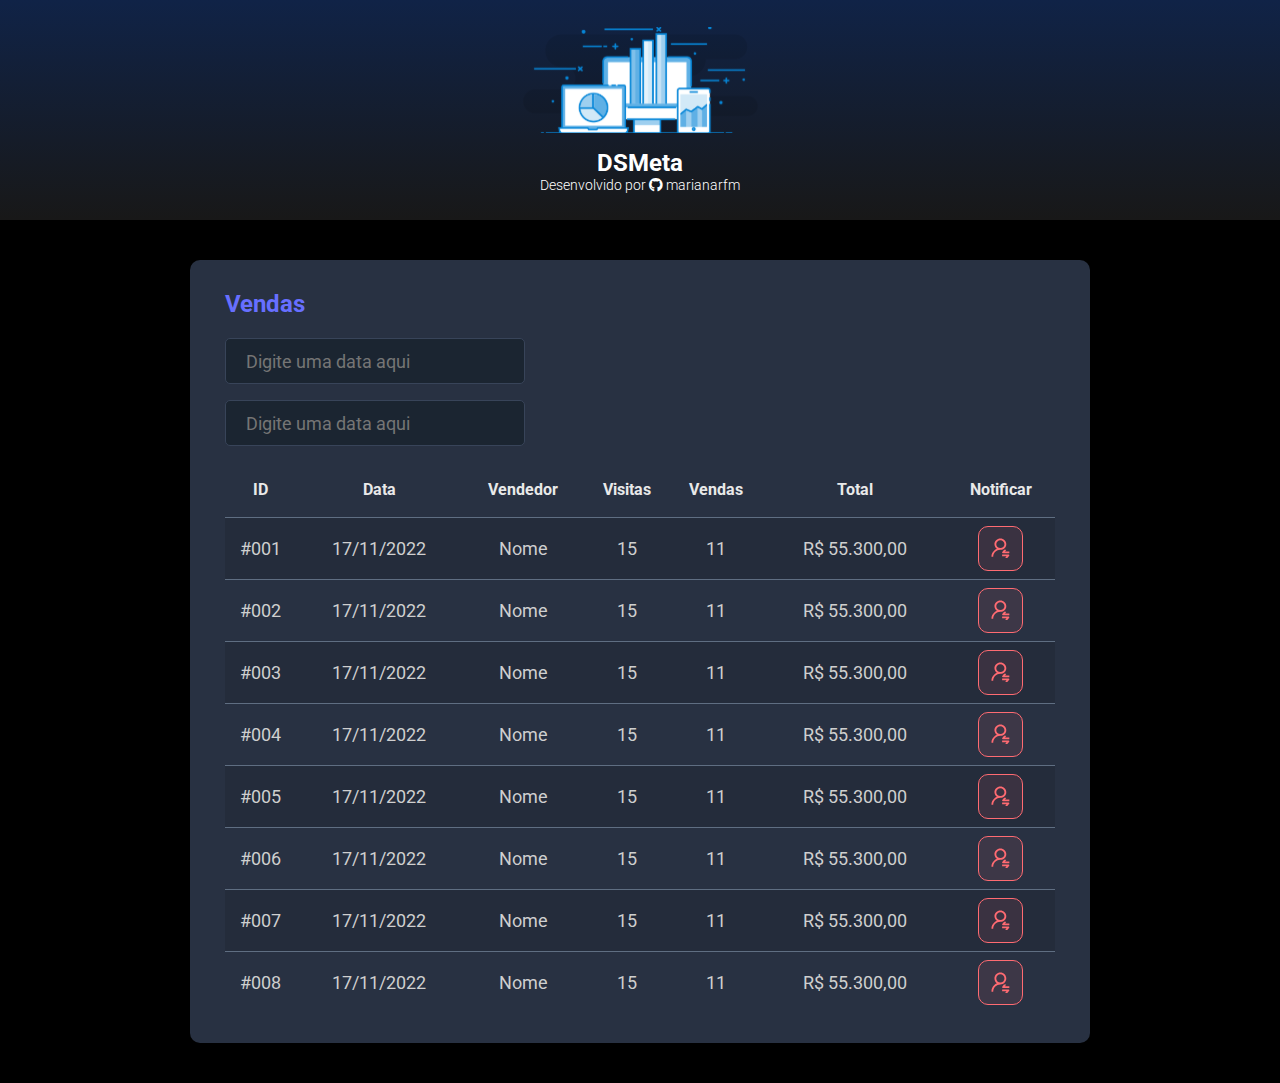
<file: aulas-preparacao/index.html>
<!DOCTYPE html>
<html lang="pt-BR">
<head>
    <meta charset="UTF-8">
    <meta http-equiv="X-UA-Compatible" content="IE=edge">
    <meta name="viewport" content="width=device-width, initial-scale=1.0">
    <title>DSMeta</title>
    <link rel="stylesheet" href="style.css"/>
    <link rel="stylesheet" href="https://use.fontawesome.com/releases/v5.8.1/css/all.css"/>
</head>
<body>
    <header>
        <div class="dsmeta-logo-container">
            <img src="img/logo.svg" alt="DSMeta">
            <h1>DSMeta</h1>
            <p>Desenvolvido por <a href="https://github.com/marianarfm" target="_blank"><i class="fab fa-github"></i> marianarfm</a></p>
        </div>
    </header>

    <main>
        <section id="sales">
            <div class="dsmeta-container">
                <div class="dsmeta-card">
                    <h2 class="dsmeta-sales-title">Vendas</h2>
                    <div>
                        <div class="dsmeta-form-control-container">
                            <input class="dsmeta-form-control" type="text" placeholder="Digite uma data aqui">
                        </div>
                        <div class="dsmeta-form-control-container">
                            <input class="dsmeta-form-control" type="text" placeholder="Digite uma data aqui">
                        </div>
                    </div>

                    <div>
                        <table class="dsmeta-sales-table">
                            <thead>
                                <tr>
                                    <th class="show992">ID</th>
                                    <th class="show576">Data</th>
                                    <th>Vendedor</th>
                                    <th class="show992">Visitas</th>
                                    <th class="show992">Vendas</th>
                                    <th>Total</th>
                                    <th>Notificar</th>
                                </tr>
                            </thead>

                            <tbody>
                                <tr>
                                    <td class="show992">#001</td>
                                    <td class="show576">17/11/2022</td>
                                    <td>Nome</td>
                                    <td class="show992">15</td>
                                    <td class="show992">11</td>
                                    <td>R$ 55.300,00</td>
                                    <td>
                                        <div class="dsmeta-red-btn-container">
                                            <div class="dsmeta-red-btn">
                                                <img src="img/notification-icon.svg" alt="Notificar">
                                            </div>
                                        </div>
                                    </td>
                                </tr>
                                <tr>
                                    <td class="show992">#002</td>
                                    <td class="show576">17/11/2022</td>
                                    <td>Nome</td>
                                    <td class="show992">15</td>
                                    <td class="show992">11</td>
                                    <td>R$ 55.300,00</td>
                                    <td>
                                        <div class="dsmeta-red-btn-container">
                                            <div class="dsmeta-red-btn">
                                                <img src="img/notification-icon.svg" alt="Notificar">
                                            </div>
                                        </div>
                                    </td>
                                </tr>
                                <tr>
                                    <td class="show992">#003</td>
                                    <td class="show576">17/11/2022</td>
                                    <td>Nome</td>
                                    <td class="show992">15</td>
                                    <td class="show992">11</td>
                                    <td>R$ 55.300,00</td>
                                    <td>
                                        <div class="dsmeta-red-btn-container">
                                            <div class="dsmeta-red-btn">
                                                <img src="img/notification-icon.svg" alt="Notificar">
                                            </div>
                                        </div>
                                    </td>
                                </tr>
                                <tr>
                                    <td class="show992">#004</td>
                                    <td class="show576">17/11/2022</td>
                                    <td>Nome</td>
                                    <td class="show992">15</td>
                                    <td class="show992">11</td>
                                    <td>R$ 55.300,00</td>
                                    <td>
                                        <div class="dsmeta-red-btn-container">
                                            <div class="dsmeta-red-btn">
                                                <img src="img/notification-icon.svg" alt="Notificar">
                                            </div>
                                        </div>
                                    </td>
                                </tr>
                                <tr>
                                    <td class="show992">#005</td>
                                    <td class="show576">17/11/2022</td>
                                    <td>Nome</td>
                                    <td class="show992">15</td>
                                    <td class="show992">11</td>
                                    <td>R$ 55.300,00</td>
                                    <td>
                                        <div class="dsmeta-red-btn-container">
                                            <div class="dsmeta-red-btn">
                                                <img src="img/notification-icon.svg" alt="Notificar">
                                            </div>
                                        </div>
                                    </td>
                                </tr>
                                <tr>
                                    <td class="show992">#006</td>
                                    <td class="show576">17/11/2022</td>
                                    <td>Nome</td>
                                    <td class="show992">15</td>
                                    <td class="show992">11</td>
                                    <td>R$ 55.300,00</td>
                                    <td>
                                        <div class="dsmeta-red-btn-container">
                                            <div class="dsmeta-red-btn">
                                                <img src="img/notification-icon.svg" alt="Notificar">
                                            </div>
                                        </div>
                                    </td>
                                </tr>
                                <tr>
                                    <td class="show992">#007</td>
                                    <td class="show576">17/11/2022</td>
                                    <td>Nome</td>
                                    <td class="show992">15</td>
                                    <td class="show992">11</td>
                                    <td>R$ 55.300,00</td>
                                    <td>
                                        <div class="dsmeta-red-btn-container">
                                            <div class="dsmeta-red-btn">
                                                <img src="img/notification-icon.svg" alt="Notificar">
                                            </div>
                                        </div>
                                    </td>
                                </tr>
                                <tr>
                                    <td class="show992">#008</td>
                                    <td class="show576">17/11/2022</td>
                                    <td>Nome</td>
                                    <td class="show992">15</td>
                                    <td class="show992">11</td>
                                    <td>R$ 55.300,00</td>
                                    <td>
                                        <div class="dsmeta-red-btn-container">
                                            <div class="dsmeta-red-btn">
                                                <img src="img/notification-icon.svg" alt="Notificar">
                                            </div>
                                        </div>
                                    </td>
                                </tr>
                            </tbody>
                        </table>
                    </div>
                </div>
            </div>
        </section>
    </main>
</body>
</html>
</file>
<file: aulas-preparacao/style.css>
@import url('https://fonts.googleapis.com/css2?family=Roboto:wght@300;400;700&display=swap');

* {
    font-family: "Roboto", sans-serif;
    box-sizing: border-box;
    margin: 0;
    padding: 0;
}

body, html {
    color: #ffffff;
    background-color: #000000;
}

header {
    height: 220px;
    background: linear-gradient(180deg, #102347 0%, #181818 100%);
    display: flex;
    align-items: center;
    justify-content: center;
}

a, a:hover, a:visited {
    color: unset;
    text-decoration: none;
}

.dsmeta-logo-container {
    display: flex;
    flex-direction: column;
    align-items: center;
}

.dsmeta-logo-container img {
    width: 235px;
}

.dsmeta-logo-container h1 {
    margin-top: 15px;
    font-size: 24px;
}

.dsmeta-logo-container p {
    font-size: 14px;
    font-weight: 300;
}

.dsmeta-card {
    background-color: #283142;
    border-radius: 10px;
    padding: 30px 10px;
}

.dsmeta-container {
    width: 100%;
    max-width: 900px;
    margin: 0 auto;
}

#sales {
    padding: 40px 10px;
}

.dsmeta-sales-title {
    color: #676FFF;
    font-size: 24px;
    margin-bottom: 20px;
}

.dsmeta-form-control-container {
    margin-bottom: 16px;
    max-width: 300px;
}

.dsmeta-form-control {
    width: 100%;
    height: 46px;
    background-color: #1B2531;
    border: 1px solid #384459;
    border-radius: 5px;
    color: #9AAABE;
    padding: 0 20px;
    font-size: 18px;
}

.dsmeta-sales-table {
    width: 100%;
    border-spacing: 0;
    border-collapse: collapse;
}

.dsmeta-sales-table thead {
    height: 55px;
    font-size: 16px;
    color: #E9E9E9;
    font-weight: 700;
}

.dsmeta-sales-table tbody {
    font-size: 17px;
    font-weight: 400;
    color: #CFCFCF;
    text-align: center;
    vertical-align: middle;
}

.dsmeta-sales-table tbody tr {
    height: 74px;
    border-top: 1px solid #5F6E82;
}

.dsmeta-sales-table tbody tr:hover > td {
    background-color: #384459;
}

.dsmeta-sales-table tbody tr:nth-of-type(odd) {
    background-color: #242C3B;
}

.dsmeta-red-btn-container {
    display: flex;
    justify-content: center;
}

.dsmeta-red-btn {
    height: 45px;
    width: 45px;
    background: rgba(255, 107, 114, 0.1);
    border: 1px solid #FF6B72;
    border-radius: 10px;
    display: flex;
    align-items: center;
    justify-content: center;
    cursor: pointer;
}

.dsmeta-red-btn img {
    width: 19px
}

.show576 {
    display: none;
}

.show992 {
    display: none;
}

@media (min-width: 576px) {
    .show576 {
        display: table-cell;
    }

    .dsmeta-card {
        padding: 30px 35px;
    }

    .dsmeta-sales-table tbody tr {
        height: 62px;
    }

    .dsmeta-sales-table tbody {
        font-size: 18px;
    }
}

@media (min-width: 992px) {
    .show992 {
        display: table-cell;
    }
}
</file>
